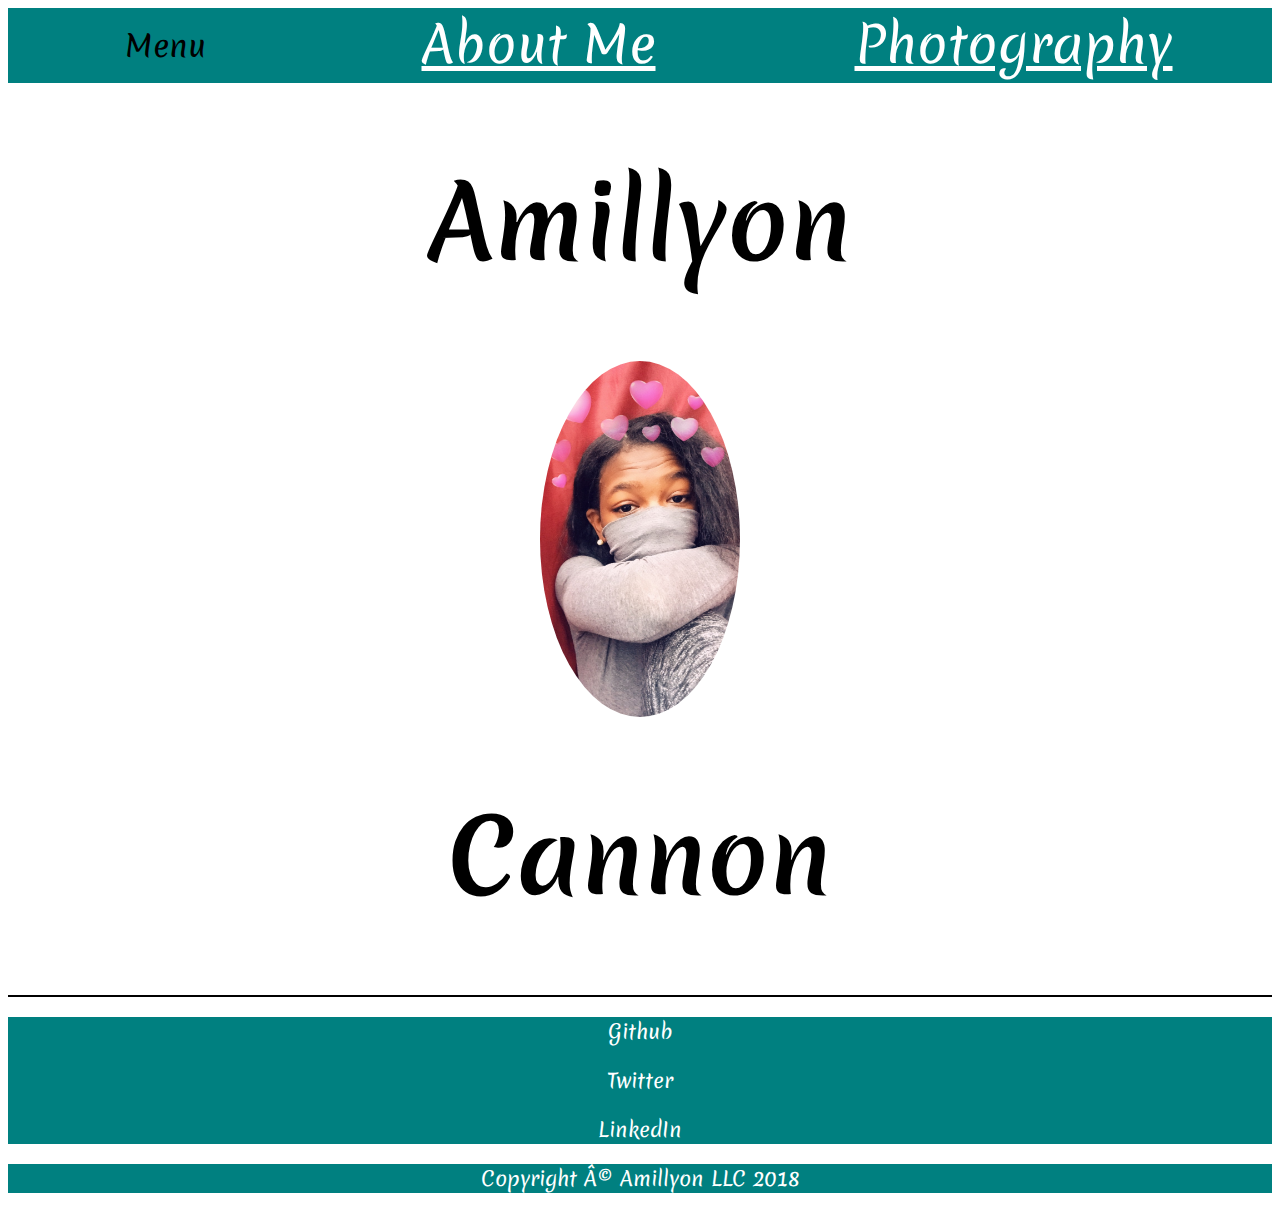
<file: index.html>
<!DOCTYPE html>
<head>
        <link rel="stylesheet" href="style.css">
        <link href="https://fonts.googleapis.com/css?family=Merienda" rel="stylesheet">
        <title>Portfolio</title>
         <script src="/script.js" defer></script>
         <script src="https://ajax.googleapis.com/ajax/libs/jquery/3.3.1/jquery.min.js"></script>
        <meta-charset="UTF-8">
    </head>
    <body>

        <div class="rowFooter">
          <button class="button">Menu</button>
          <a href="aboutme.html">About Me</a>
          <a href="photography.html">Photography</a>
          <div class="menu">
           <ul>
             <li> hellooooo </li>
            </ul>
           </div>
        </div>
        <div class="row mid">
           <h1>Amillyon</h1>
           <img class= "headshot" src="amillyon.JPG">
           <h1>Cannon</h1>
        </div>

        <div class="row aboutme">


        </div>
        <div class="row contact">
                <p>Github</p>
                <p>Twitter</p>
                <p>LinkedIn</p>
        </div>
         <div class="row footer">
            <p>Copyright © Amillyon LLC 2018</p>
        </div>
    </body>
</html>
</file>
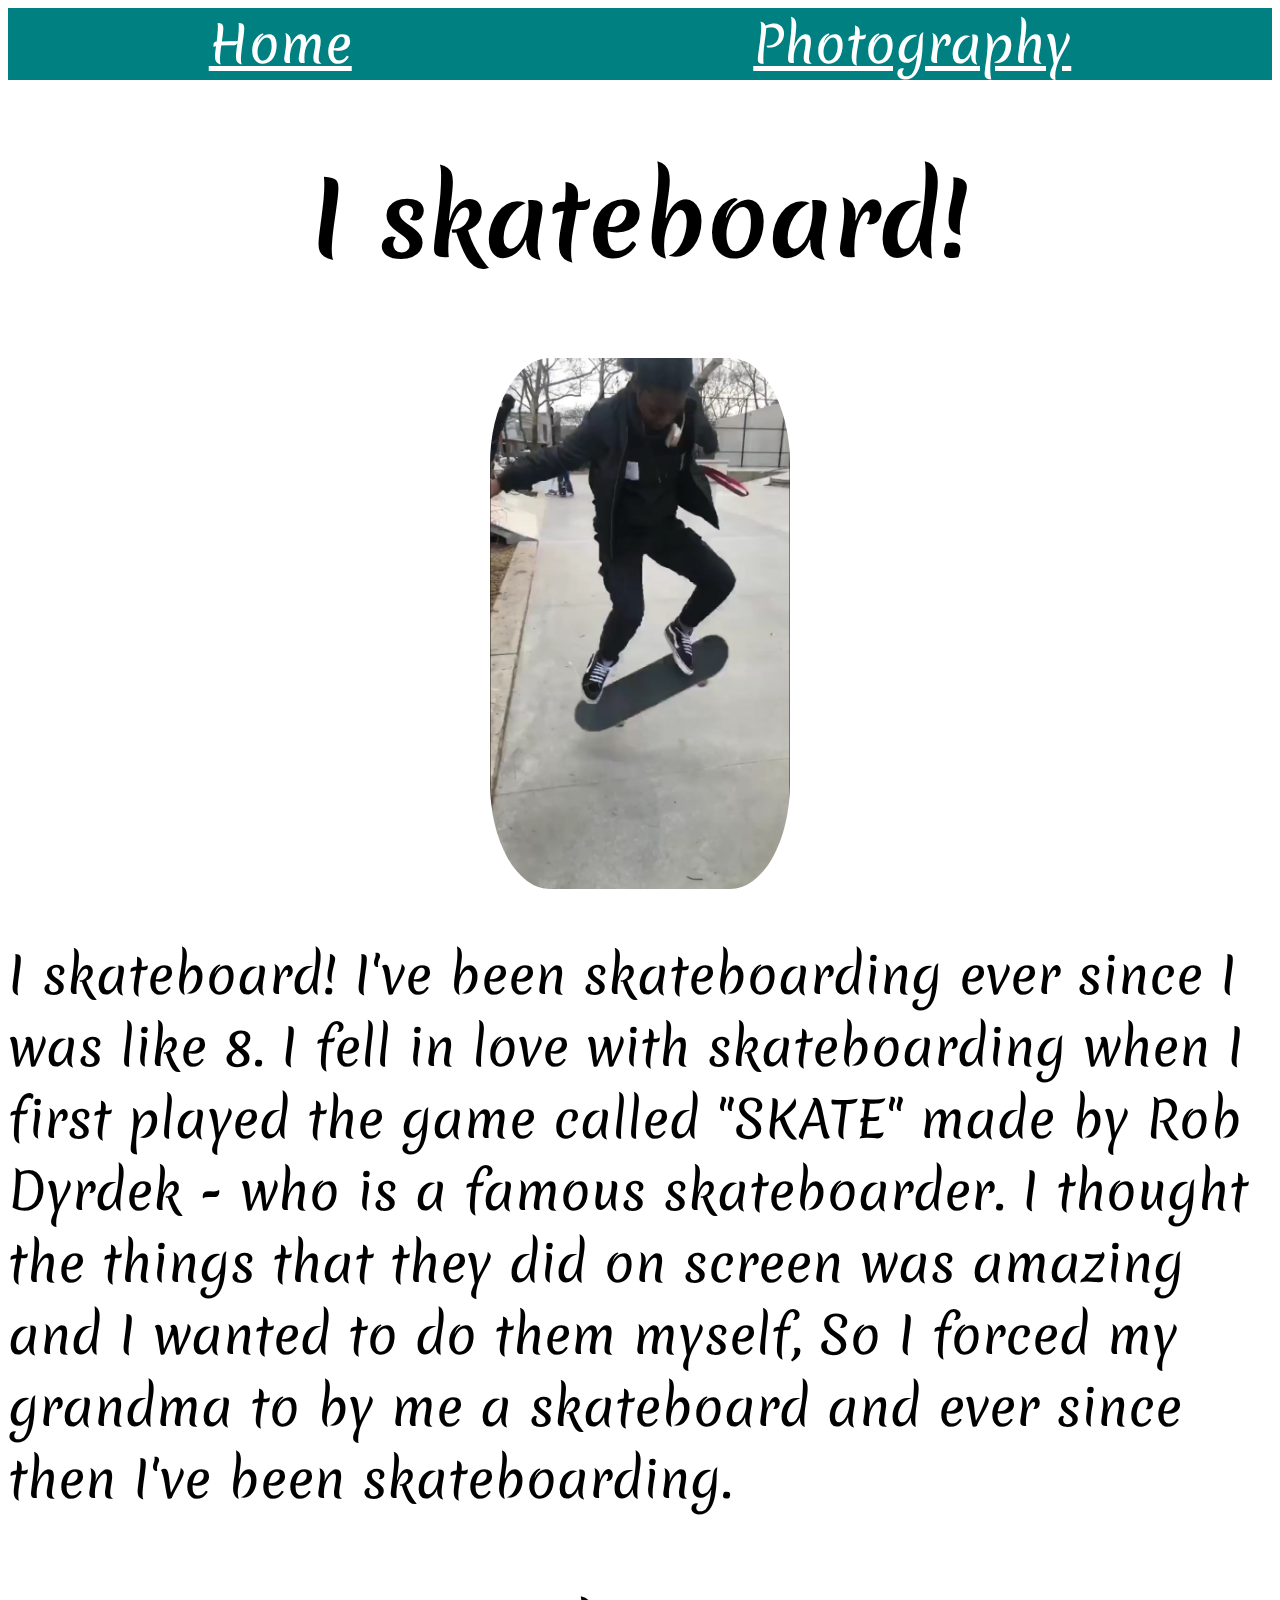
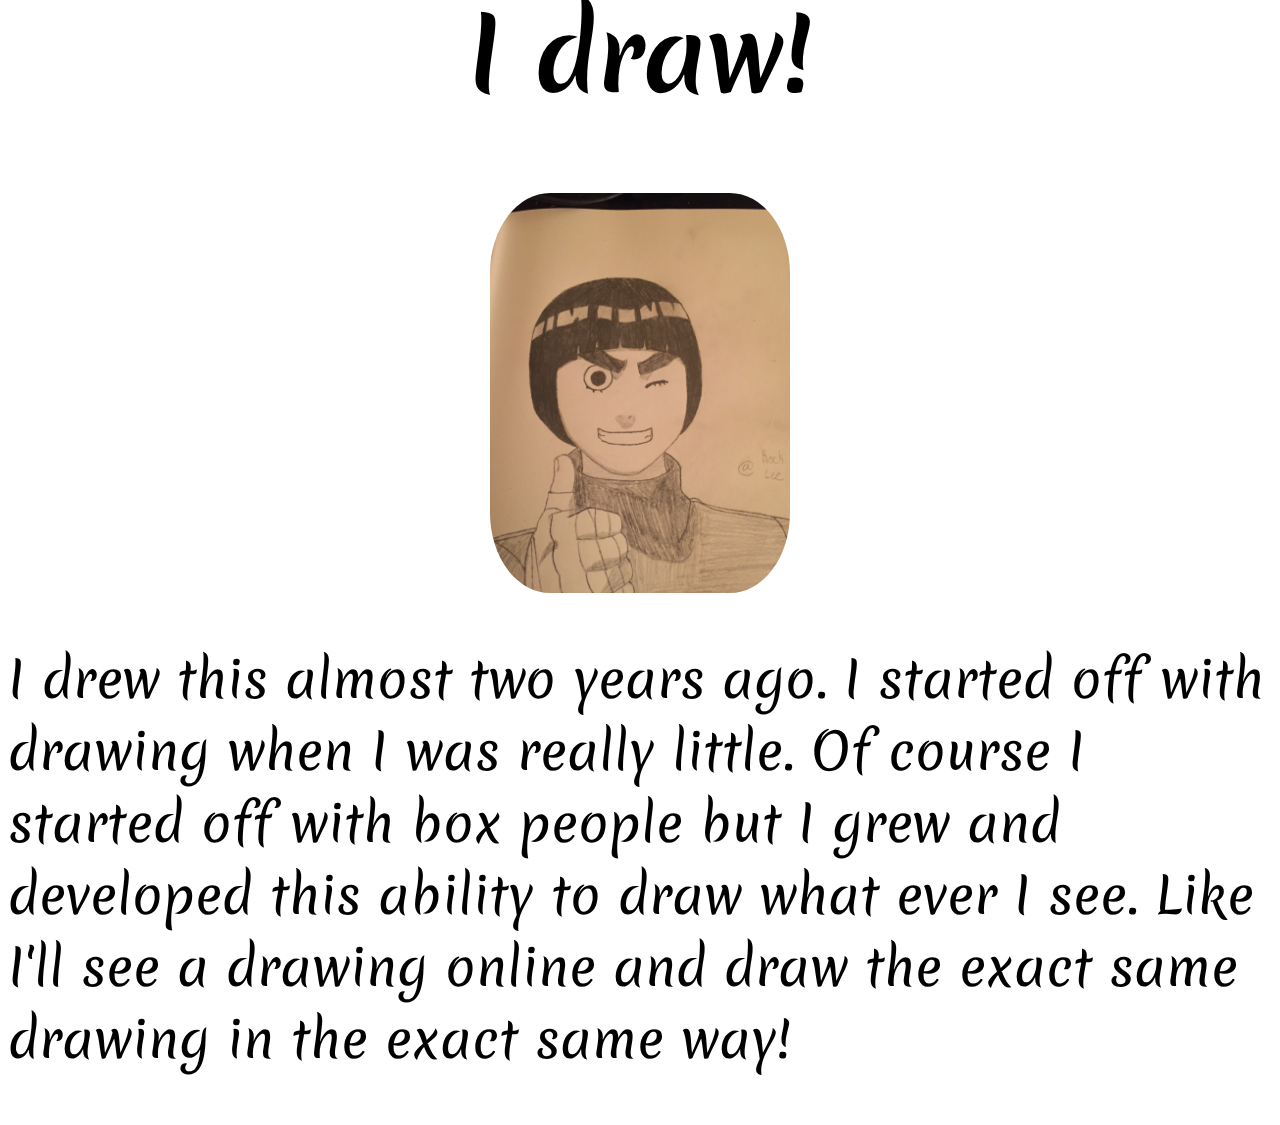
<file: aboutme.html>
<!DOCTYPE html>
<head>
        <link rel="stylesheet" href="style.css">
        <link href="https://fonts.googleapis.com/css?family=Merienda" rel="stylesheet">
        <title>Portfolio</title>
        <meta-charset="UTF-8">
    </head>
    <body>
      <div class="rowFooter">
        <a href="index.html">Home</a>
        <a href="photography.html">Photography</a>
      </div>
      <div class="row mid">
          <h1>I skateboard!</h1>
          <img class= "skateboard" src="skateboard.jpg">
          <p class="p1">I skateboard! I've been skateboarding ever since I was like 8. I fell in love with skateboarding when I first played the game called "SKATE" made by Rob Dyrdek - who is a famous skateboarder. I thought the things that they did on screen was amazing and I wanted to do them myself, So I forced my grandma to by me a skateboard and ever since then I've been skateboarding. </p>
          <h1> I draw!</h1>
          <img class= "drawing" src="rocklee.JPG">
        <p class="p1"> I drew this almost two years ago. I started off with drawing when I was really little. Of course I started off with box people but I grew and developed this ability to draw what ever I see. Like I'll see a drawing online and draw the exact same drawing in the exact same way!</p>
      </div>

    </body>
</html>
</file>
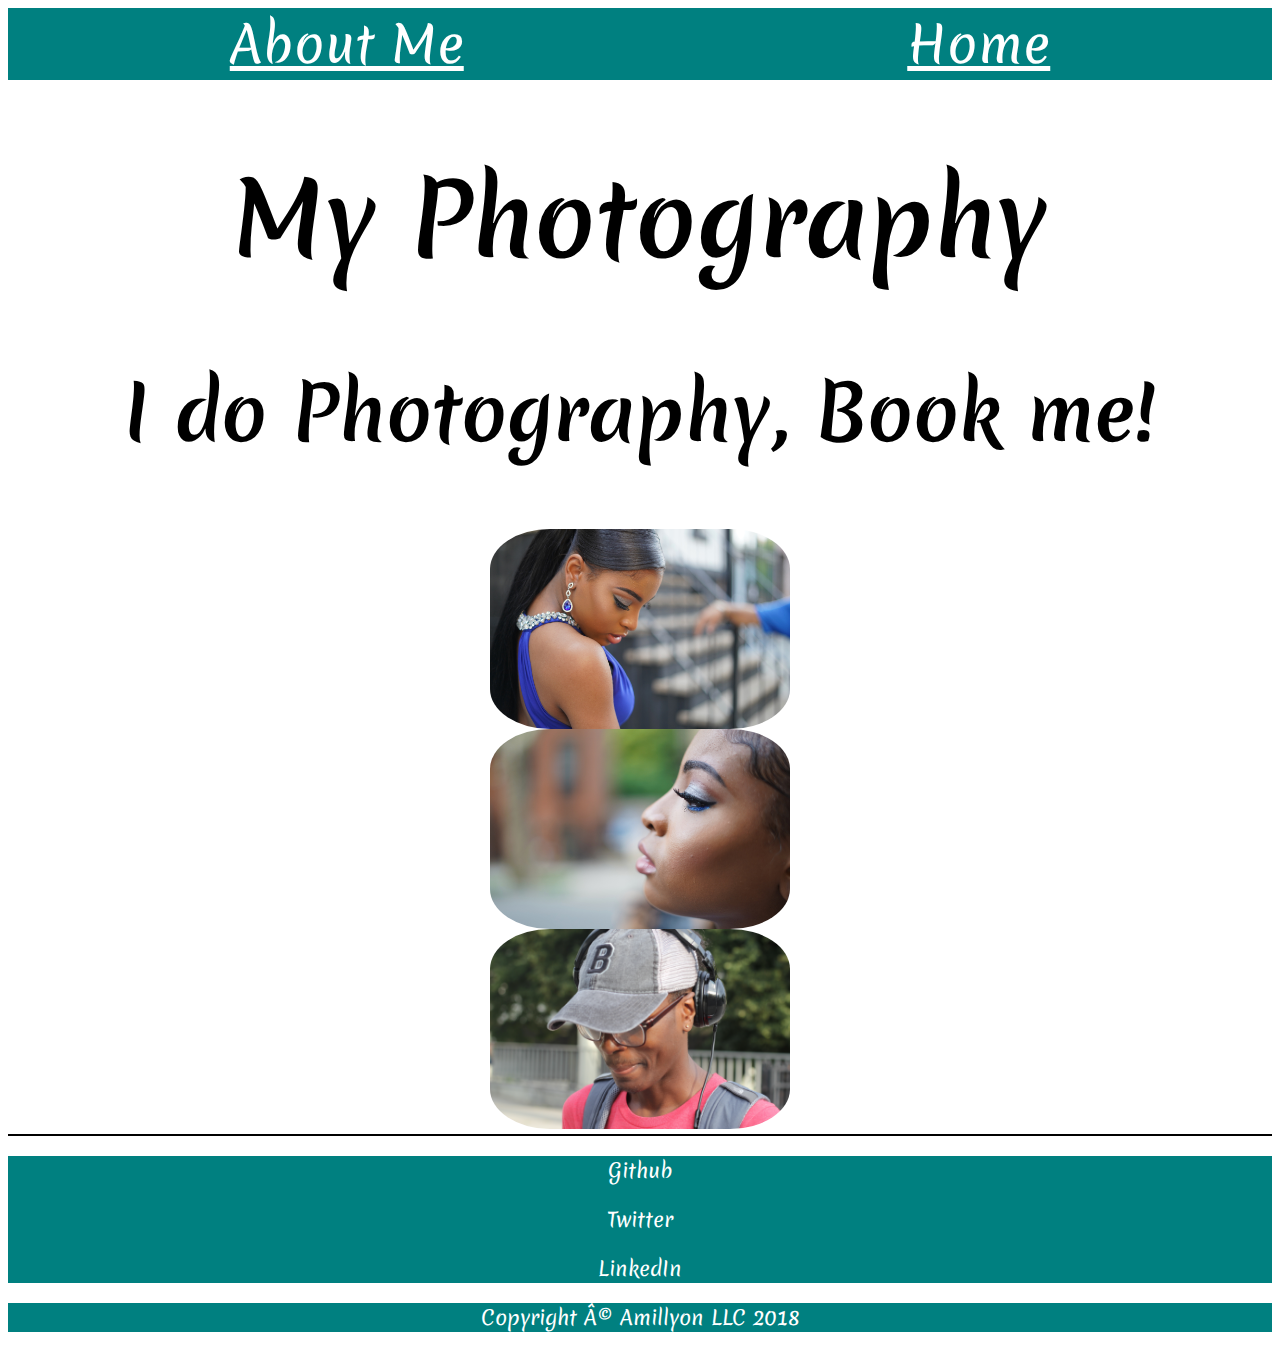
<file: photography.html>
<!DOCTYPE html>
<head>
        <link rel="stylesheet" href="style.css">
        <link href="https://fonts.googleapis.com/css?family=Merienda" rel="stylesheet">
        <title>Portfolio</title>
        <meta-charset="UTF-8">
    </head>
    <body>
        <div class="rowFooter">
          <a href="aboutme.html">About Me</a>
          <a href="index.html">Home</a>
        </div>
        <div class="row mid">
            <h1>My Photography</h1>
            <h2>I do Photography, Book me!</h2>
            <img class= "skateboard" src="jada1.JPG">
            <img class= "skateboard" src="jada2.JPG">
            <img class= "skateboard" src="tyrell.JPG">
        </div>
        <div class="row aboutme">


        </div>
        <div class="row contact">
                <p>Github</p>
                <p>Twitter</p>
                <p>LinkedIn</p>
        </div>
         <div class="row footer">
            <p>Copyright © Amillyon LLC 2018</p>
        </div>
    </body>
</html>
</file>
<file: style.css>
.headshot{
display:block;
margin-left: auto;
margin-right: auto;
width:100px;

}
a{
color:white;
font-size: 50px;

}

.drawing{

  display:block;
  margin-left: auto;
  margin-right: auto;
  width:100px;
  width:300px;
  border-radius:20%;
}

p{
font-family: 'Merienda', cursive;
}

.skateboard{
  display:block;
  margin-left: auto;
  margin-right: auto;
  width:300px;
  border-radius:20%;
}



.row{

    background-color:teal;
    color:white;
    font-size:20px;
}

.mid{
    background-color:white;
    color:black;
    align-items:center;
    font-size:50px;
    margin-top:5px;
    margin-bottom:5px;

}
.aboutme{
    border:1px solid black;
}

p{
  justify-content: center;
  display:flex;
    }

img{
   width:530px;
    }

.headshot{
    width:200px;
    border-radius:50%;

}

.middle2{


}

.rowFooter{
   display:flex;
   justify-content:space-around;
   background-color:teal;
    color:white;
    font-size:20px;
        font-size:25px;
    margin-top:5px;
    margin-bottom:5px;
    font-family: 'Merienda', cursive;
    text-decoration: none;
}

.top{
 display:flex;
   justify-content:space-around;
   background-color:teal;
    color:white;
    font-size:20px;
        font-size:25px;
    margin-top:5px;
    margin-bottom:5px;
    font-family: 'Merienda', cursive;
  text-decoration: none;
}

.middle{
    background-color:white;
    color:black;
    align-items:center;
    font-size:30px;
    margin-top:5px;
    margin-bottom:5px;
    font-family: 'Merienda', cursive;
}

h1{
    justify-content:center;
    display:flex;
    align-items:center;
    font-family: 'Merienda', cursive;
}

h2{
    justify-content:center;
    display:flex;
    align-items:center;
    font-family: 'Merienda', cursive;
}

.middle2{
     background-color:white;
    color:black;
    align-items:center;
    font-size:25px;
    margin-top:5px;
    margin-bottom:5px;
    font-family: 'Merienda', cursive;

}

.button{
width:115px;
height: 75px;
border:transparent;
background-color:transparent;
font-family: 'Merienda', cursive;
font-size:30px;
cursor:pointer;

}
</file>
